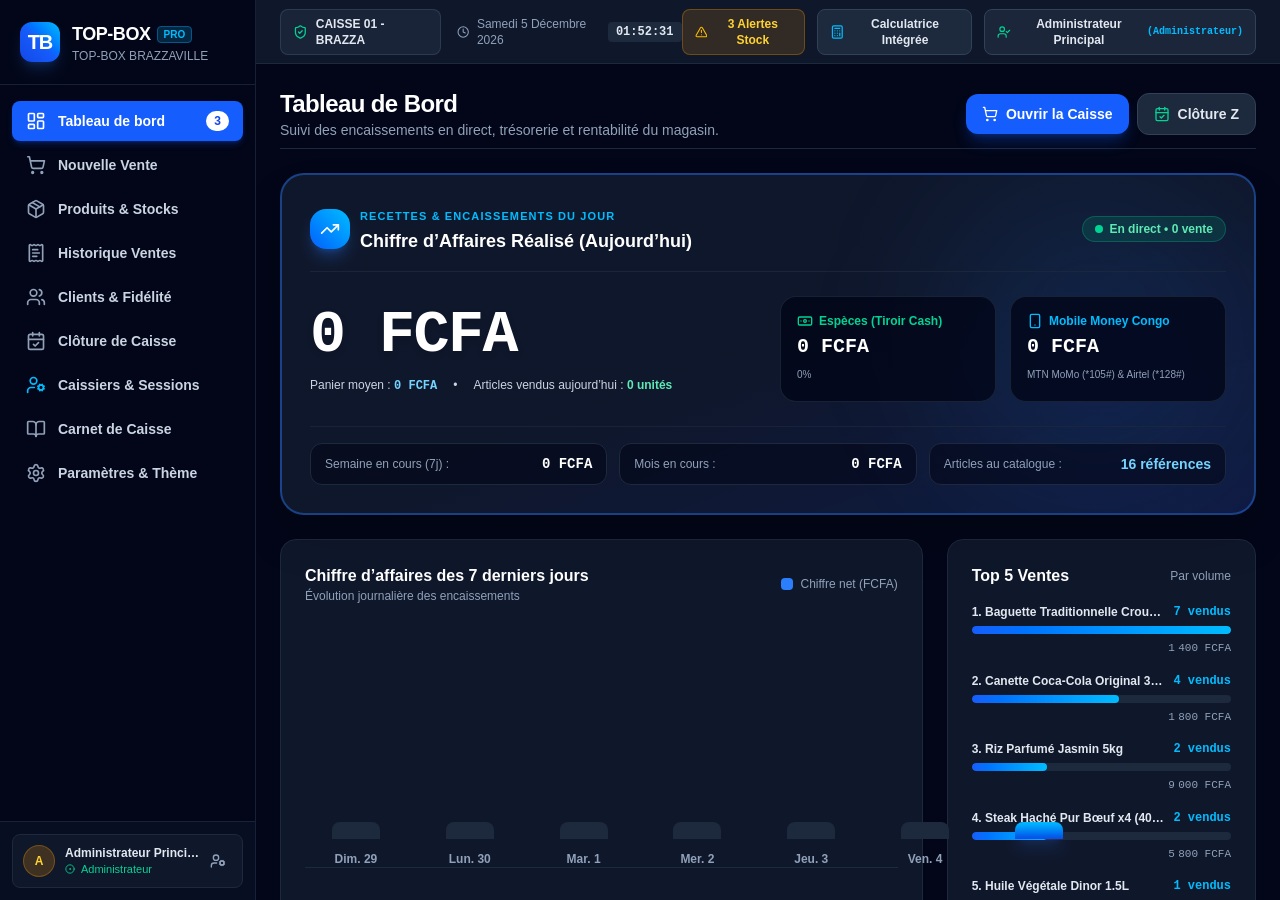
<file: docs/index.html>
<!doctype html>
<html lang="en">
  <head>
    <meta charset="UTF-8" />
    <meta name="viewport" content="width=device-width, initial-scale=1.0" />
    <title>TOP-BOX — Logiciel de Caisse Professionnel</title>
    <meta name="description" content="TOP-BOX : Solution de caisse haut de gamme, moderne et intuitive pour commerçants. Gestion des ventes, stocks, tickets thermiques et rapports hors ligne." />
    <meta property="og:title" content="TOP-BOX — Logiciel de Caisse Professionnel" />
    <meta property="og:description" content="Solution de caisse haut de gamme, moderne et intuitive pour commerçants. Gestion des ventes, stocks, tickets thermiques et rapports hors ligne." />
    <meta property="og:type" content="website" />
    <meta name="twitter:card" content="summary_large_image" />
    <link rel="preconnect" href="https://fonts.googleapis.com">
    <link rel="preconnect" href="https://fonts.gstatic.com" crossorigin>
    <link href="https://fonts.googleapis.com/css2?family=Plus+Jakarta+Sans:wght@400;500;600;700;800&family=JetBrains+Mono:wght@400;500;700&display=swap" rel="stylesheet">
    <script>
      // Automatic fallback for GitHub Pages when deployed directly to repository root
      (function() {
        if (typeof window !== 'undefined' && window.location && window.location.hostname && window.location.hostname.endsWith('github.io')) {
          var p = window.location.pathname;
          if (!p.includes('/docs')) {
            var target = p.endsWith('/') ? p + 'docs/' : p + '/docs/';
            window.location.replace(target);
          }
        }
      })();
    </script>
    <script type="module" crossorigin src="./assets/index-BqQ4lqMx.js"></script>
    <link rel="stylesheet" crossorigin href="./assets/index-BP3RW-8L.css">
  </head>
  <body>
    <div id="root"></div>
  </body>
</html>
</file>
